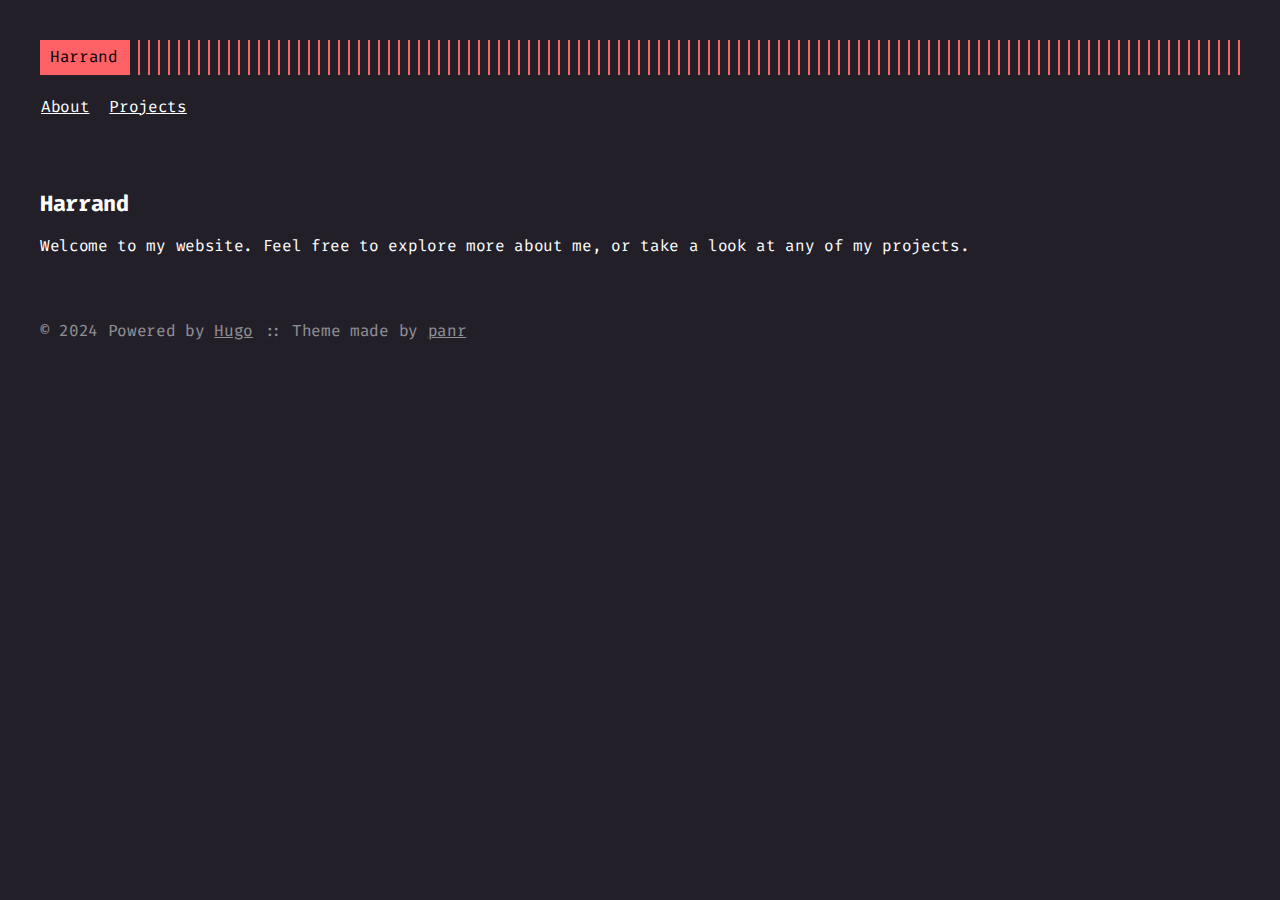
<file: index.html>
<!doctype html><html lang=en><head><meta name=generator content="Hugo 0.126.2"><title>Harrand</title>
<meta charset=utf-8><meta name=viewport content="width=device-width,initial-scale=1"><meta name=description content><meta name=keywords content><meta name=robots content="noodp"><link rel=canonical href=https://harrand.github.io/><link rel=stylesheet href=https://harrand.github.io/assets/style.css><link rel=stylesheet href=https://harrand.github.io/assets/red.css><link rel=apple-touch-icon href=https://harrand.github.io/img/apple-touch-icon-192x192.png><link rel="shortcut icon" href=https://harrand.github.io/favicon.ico><meta name=twitter:card content="summary"><meta name=twitter:site content="harrand.github.io"><meta name=twitter:creator content="Harrandev"><meta property="og:locale" content="en"><meta property="og:type" content="website"><meta property="og:title" content="Harrand"><meta property="og:description" content><meta property="og:url" content="https://harrand.github.io/"><meta property="og:site_name" content="Harrand"><meta property="og:image" content="https://harrand.github.io/favicon.ico"><meta property="og:image:width" content="2048"><meta property="og:image:height" content="1024"><link href=https://harrand.github.io/index.xml rel=alternate type=application/rss+xml title=Harrand></head><body class=red><div class="container full headings--one-size"><header class=header><div class=header__inner><div class=header__logo><a href=https://harrand.github.io/><div class=logo>Harrand</div></a></div><div class=menu-trigger>menu</div></div><nav class=menu><ul class="menu__inner menu__inner--desktop"><li><a href=https://harrand.github.io/about/>About</a></li><li><a href=https://harrand.github.io/projects/>Projects</a></li></ul><ul class="menu__inner menu__inner--mobile"><li><a href=https://harrand.github.io/about/>About</a></li><li><a href=https://harrand.github.io/projects/>Projects</a></li></ul></nav></header><div class=content><main aria-role=main><header class=homepage-header><h1 style=text-align:center></h1></header><div class=homepage-content><h1 id=harrand>Harrand</h1><p>Welcome to my website. Feel free to explore more about me, or take a look at any of my projects.</p></div><div></div></main></div><footer class=footer><div class=footer__inner><div class=copyright><span>© 2024 Powered by <a href=http://gohugo.io>Hugo</a></span>
<span>:: Theme made by <a href=https://twitter.com/panr>panr</a></span></div></div></footer><script src=https://harrand.github.io/assets/main.js></script><script src=https://harrand.github.io/assets/prism.js></script></div></body></html>
</file>
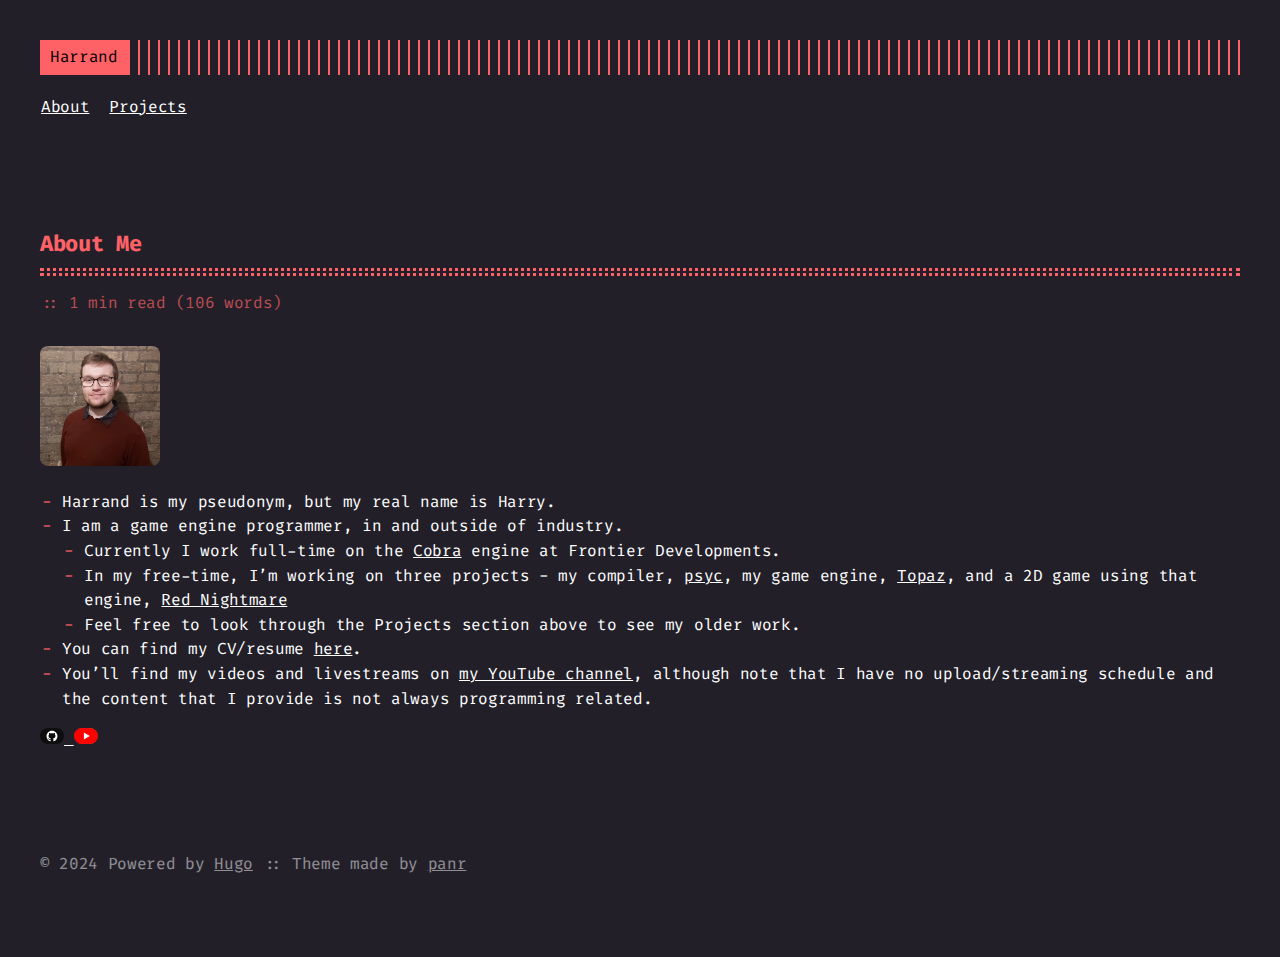
<file: about/index.html>
<!doctype html><html lang=en><head><title>About Me :: Harrand</title>
<meta charset=utf-8><meta name=viewport content="width=device-width,initial-scale=1"><meta name=description content="Harrand is my pseudonym, but my real name is Harry. I am a game engine programmer, in and outside of industry. Currently I work full-time on the Cobra engine at Frontier Developments. In my free-time, I&amp;rsquo;m working on three projects - my compiler, psyc, my game engine, Topaz, and a 2D game using that engine, Red Nightmare Feel free to look through the Projects section above to see my older work."><meta name=keywords content><meta name=robots content="noodp"><link rel=canonical href=https://harrand.github.io/about/><link rel=stylesheet href=https://harrand.github.io/assets/style.css><link rel=stylesheet href=https://harrand.github.io/assets/red.css><link rel=apple-touch-icon href=https://harrand.github.io/img/apple-touch-icon-192x192.png><link rel="shortcut icon" href=https://harrand.github.io/favicon.ico><meta name=twitter:card content="summary"><meta name=twitter:site content="harrand.github.io"><meta name=twitter:creator content><meta property="og:locale" content="en"><meta property="og:type" content="article"><meta property="og:title" content="About Me"><meta property="og:description" content="Harrand is my pseudonym, but my real name is Harry. I am a game engine programmer, in and outside of industry. Currently I work full-time on the Cobra engine at Frontier Developments. In my free-time, I&amp;rsquo;m working on three projects - my compiler, psyc, my game engine, Topaz, and a 2D game using that engine, Red Nightmare Feel free to look through the Projects section above to see my older work."><meta property="og:url" content="https://harrand.github.io/about/"><meta property="og:site_name" content="Harrand"><meta property="og:image" content="https://harrand.github.io/favicon.ico"><meta property="og:image:width" content="2048"><meta property="og:image:height" content="1024"></head><body class=red><div class="container full headings--one-size"><header class=header><div class=header__inner><div class=header__logo><a href=https://harrand.github.io/><div class=logo>Harrand</div></a></div><div class=menu-trigger>menu</div></div><nav class=menu><ul class="menu__inner menu__inner--desktop"><li><a href=https://harrand.github.io/about/>About</a></li><li><a href=https://harrand.github.io/projects/>Projects</a></li></ul><ul class="menu__inner menu__inner--mobile"><li><a href=https://harrand.github.io/about/>About</a></li><li><a href=https://harrand.github.io/projects/>Projects</a></li></ul></nav></header><div class=content><div class=post><h1 class=post-title><a href=https://harrand.github.io/about/>About Me</a></h1><div class=post-meta><span class=post-reading-time>:: 1 min read (106 words)</span></div><div class=post-content><div><img src=https://harrand.github.io/me.jpg alt="Picture of Harry" class=left style=border-radius:8px;width:10%;display:inline><ul><li>Harrand is my pseudonym, but my real name is Harry.</li><li>I am a game engine programmer, in and outside of industry.<ul><li>Currently I work full-time on the <a href=https://www.frontier.co.uk/about/cobra-development-technology-tools>Cobra</a> engine at Frontier Developments.</li><li>In my free-time, I&rsquo;m working on three projects - my compiler, <a href=https://github.com/harrand/psyc>psyc</a>, my game engine, <a href=https://github.com/harrand/Topaz>Topaz</a>, and a 2D game using that engine, <a href=https://github.com/harrand/Red-Nightmare>Red Nightmare</a></li><li>Feel free to look through the Projects section above to see my older work.</li></ul></li><li>You can find my CV/resume <a href=../CV.pdf>here</a>.</li><li>You&rsquo;ll find my videos and livestreams on <a href=https://www.youtube.com/theharryh666>my YouTube channel</a>, although note that I have no upload/streaming schedule and the content that I provide is not always programming related.</li></ul><p><a href=https://github.com/Harrand><img src=https://harrand.github.io/gh.svg alt="Github Profile" class=left style=border-radius:8px;width:2%;display:inline>
</a><a href=https://www.youtube.com/theharryh666><img src=https://harrand.github.io/yt.png alt="YouTube Channel" class=left style=border-radius:8px;width:2%;display:inline></a></p></div></div></div></div><footer class=footer><div class=footer__inner><div class=copyright><span>© 2024 Powered by <a href=http://gohugo.io>Hugo</a></span>
<span>:: Theme made by <a href=https://twitter.com/panr>panr</a></span></div></div></footer><script src=https://harrand.github.io/assets/main.js></script><script src=https://harrand.github.io/assets/prism.js></script></div></body></html>
</file>
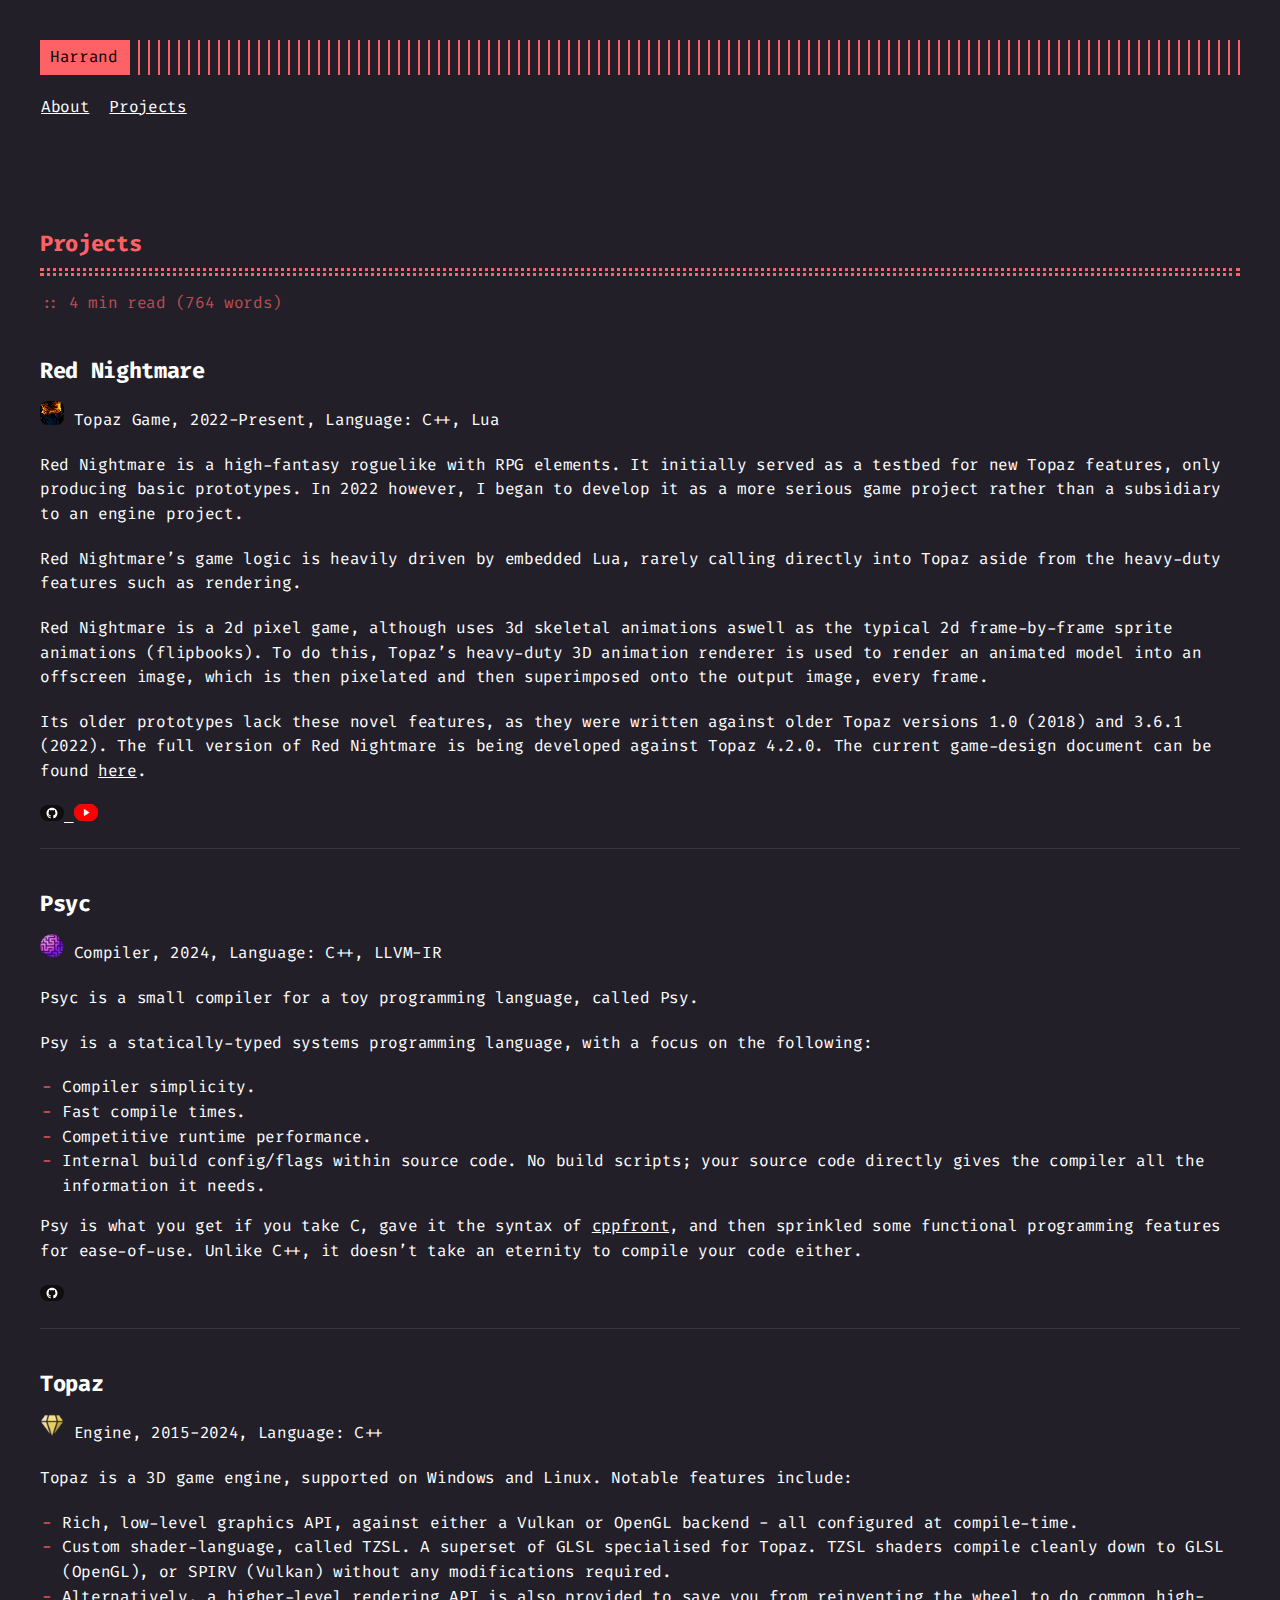
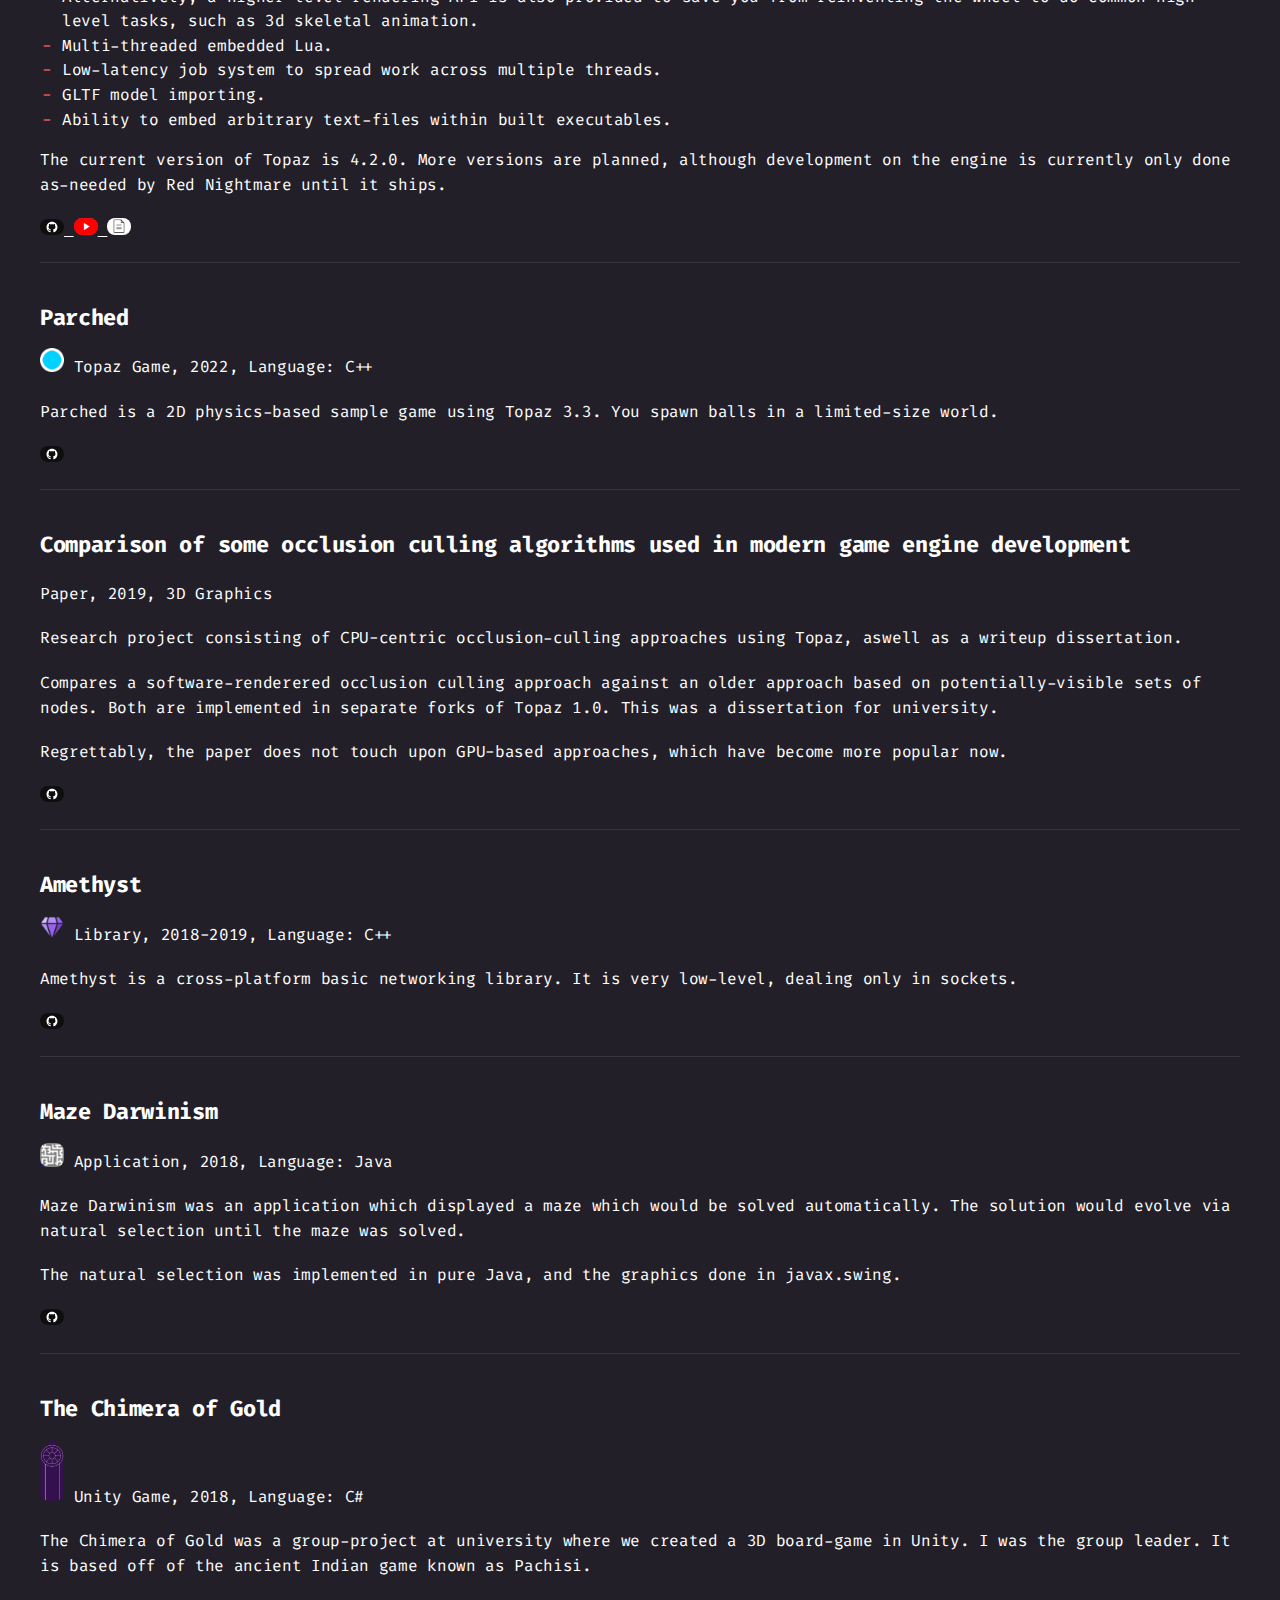
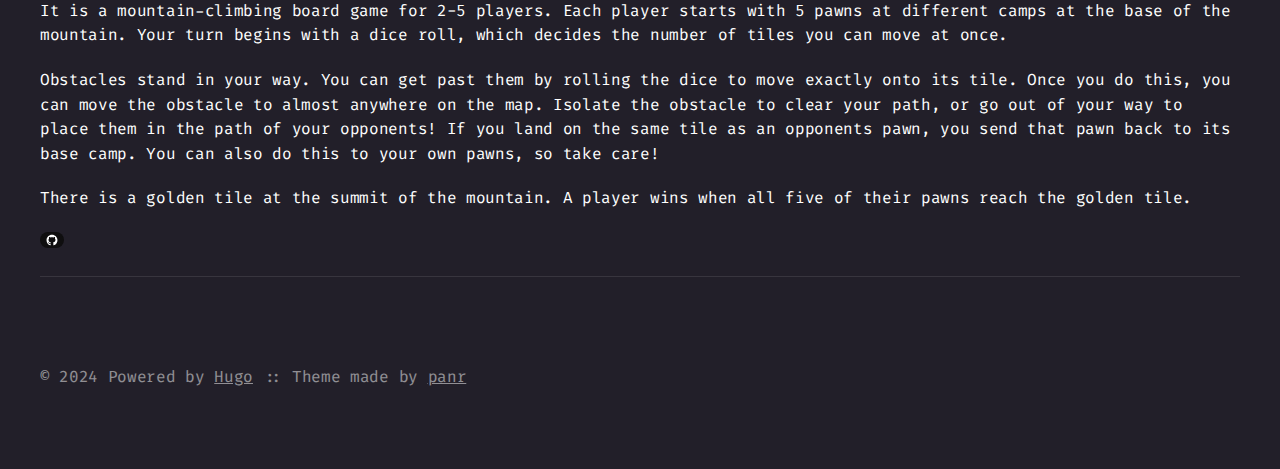
<file: projects/index.html>
<!doctype html><html lang=en><head><title>Projects :: Harrand</title>
<meta charset=utf-8><meta name=viewport content="width=device-width,initial-scale=1"><meta name=description content="Red Nightmare Topaz Game, 2022-Present, Language: C++, Lua
Red Nightmare is a high-fantasy roguelike with RPG elements. It initially served as a testbed for new Topaz features, only producing basic prototypes. In 2022 however, I began to develop it as a more serious game project rather than a subsidiary to an engine project.
Red Nightmare&amp;rsquo;s game logic is heavily driven by embedded Lua, rarely calling directly into Topaz aside from the heavy-duty features such as rendering."><meta name=keywords content><meta name=robots content="noodp"><link rel=canonical href=https://harrand.github.io/projects/><link rel=stylesheet href=https://harrand.github.io/assets/style.css><link rel=stylesheet href=https://harrand.github.io/assets/red.css><link rel=apple-touch-icon href=https://harrand.github.io/img/apple-touch-icon-192x192.png><link rel="shortcut icon" href=https://harrand.github.io/favicon.ico><meta name=twitter:card content="summary"><meta name=twitter:site content="harrand.github.io"><meta name=twitter:creator content><meta property="og:locale" content="en"><meta property="og:type" content="article"><meta property="og:title" content="Projects"><meta property="og:description" content="Red Nightmare Topaz Game, 2022-Present, Language: C++, Lua
Red Nightmare is a high-fantasy roguelike with RPG elements. It initially served as a testbed for new Topaz features, only producing basic prototypes. In 2022 however, I began to develop it as a more serious game project rather than a subsidiary to an engine project.
Red Nightmare&amp;rsquo;s game logic is heavily driven by embedded Lua, rarely calling directly into Topaz aside from the heavy-duty features such as rendering."><meta property="og:url" content="https://harrand.github.io/projects/"><meta property="og:site_name" content="Harrand"><meta property="og:image" content="https://harrand.github.io/favicon.ico"><meta property="og:image:width" content="2048"><meta property="og:image:height" content="1024"></head><body class=red><div class="container full headings--one-size"><header class=header><div class=header__inner><div class=header__logo><a href=https://harrand.github.io/><div class=logo>Harrand</div></a></div><div class=menu-trigger>menu</div></div><nav class=menu><ul class="menu__inner menu__inner--desktop"><li><a href=https://harrand.github.io/about/>About</a></li><li><a href=https://harrand.github.io/projects/>Projects</a></li></ul><ul class="menu__inner menu__inner--mobile"><li><a href=https://harrand.github.io/about/>About</a></li><li><a href=https://harrand.github.io/projects/>Projects</a></li></ul></nav></header><div class=content><div class=post><h1 class=post-title><a href=https://harrand.github.io/projects/>Projects</a></h1><div class=post-meta><span class=post-reading-time>:: 4 min read (764 words)</span></div><div class=post-content><div><h1 id=red-nightmare>Red Nightmare<a href=#red-nightmare class=hanchor arialabel=Anchor>&#8983;</a></h1><p><img src=https://harrand.github.io/red_nightmare.png alt="Red Nightmare" class=left style=border-radius:8px;width:2%;display:inline>
Topaz Game, 2022-Present, Language: C++, Lua</p><p>Red Nightmare is a high-fantasy roguelike with RPG elements. It initially served as a testbed for new Topaz features, only producing basic prototypes. In 2022 however, I began to develop it as a more serious game project rather than a subsidiary to an engine project.</p><p>Red Nightmare&rsquo;s game logic is heavily driven by embedded Lua, rarely calling directly into Topaz aside from the heavy-duty features such as rendering.</p><p>Red Nightmare is a 2d pixel game, although uses 3d skeletal animations aswell as the typical 2d frame-by-frame sprite animations (flipbooks). To do this, Topaz&rsquo;s heavy-duty 3D animation renderer is used to render an animated model into an offscreen image, which is then pixelated and then superimposed onto the output image, every frame.</p><p>Its older prototypes lack these novel features, as they were written against older Topaz versions 1.0 (2018) and 3.6.1 (2022). The full version of Red Nightmare is being developed against Topaz 4.2.0. The current game-design document can be found <a href=https://github.com/harrand/Red-Nightmare/blob/master/GDD.pdf>here</a>.</p><p><a href=https://github.com/Harrand/Red-Nightmare><img src=https://harrand.github.io/gh.svg alt="Github Repository" class=left style=border-radius:8px;width:2%;display:inline>
</a><a href="https://youtube.com/playlist?list=PL6PSLdrGGe8JU5bsKL4Kohhi7e5aFSzTu"><img src=https://harrand.github.io/yt.png alt="YouTube Development Playlist" class=left style=border-radius:8px;width:2%;display:inline></a></p><hr><h1 id=psyc>Psyc<a href=#psyc class=hanchor arialabel=Anchor>&#8983;</a></h1><p><img src=https://harrand.github.io/psy.png alt=Psy class=left style=border-radius:8px;width:2%;display:inline>
Compiler, 2024, Language: C++, LLVM-IR</p><p>Psyc is a small compiler for a toy programming language, called Psy.</p><p>Psy is a statically-typed systems programming language, with a focus on the following:</p><ul><li>Compiler simplicity.</li><li>Fast compile times.</li><li>Competitive runtime performance.</li><li>Internal build config/flags within source code. No build scripts; your source code directly gives the compiler all the information it needs.</li></ul><p>Psy is what you get if you take C, gave it the syntax of <a href=https://github.com/hsutter/cppfront>cppfront</a>, and then sprinkled some functional programming features for ease-of-use. Unlike C++, it doesn&rsquo;t take an eternity to compile your code either.</p><p><a href=https://github.com/Harrand/psyc><img src=https://harrand.github.io/gh.svg alt="Github Repository" class=left style=border-radius:8px;width:2%;display:inline></a></p><hr><h1 id=topaz>Topaz<a href=#topaz class=hanchor arialabel=Anchor>&#8983;</a></h1><p><img src=https://harrand.github.io/tz.png alt=Topaz class=left style=border-radius:8px;width:2%;display:inline>
Engine, 2015-2024, Language: C++</p><p>Topaz is a 3D game engine, supported on Windows and Linux. Notable features include:</p><ul><li>Rich, low-level graphics API, against either a Vulkan or OpenGL backend - all configured at compile-time.</li><li>Custom shader-language, called TZSL. A superset of GLSL specialised for Topaz. TZSL shaders compile cleanly down to GLSL (OpenGL), or SPIRV (Vulkan) without any modifications required.</li><li>Alternatively, a higher-level rendering API is also provided to save you from reinventing the wheel to do common high-level tasks, such as 3d skeletal animation.</li><li>Multi-threaded embedded Lua.</li><li>Low-latency job system to spread work across multiple threads.</li><li>GLTF model importing.</li><li>Ability to embed arbitrary text-files within built executables.</li></ul><p>The current version of Topaz is 4.2.0. More versions are planned, although development on the engine is currently only done as-needed by Red Nightmare until it ships.</p><p><a href=https://github.com/Harrand/Topaz><img src=https://harrand.github.io/gh.svg alt="Github Repository" class=left style=border-radius:8px;width:2%;display:inline>
</a><a href="https://www.youtube.com/playlist?list=PL6PSLdrGGe8I67_i6mNk8IUmOsP85Vhll"><img src=https://harrand.github.io/yt.png alt="YouTube Development Playlist" class=left style=border-radius:8px;width:2%;display:inline>
</a><a href=https://harrand.github.io/Topaz/><img src=https://harrand.github.io/doc.png alt=Documentation class=left style=border-radius:8px;width:2%;display:inline></a></p><hr><h1 id=parched>Parched<a href=#parched class=hanchor arialabel=Anchor>&#8983;</a></h1><p><img src=https://harrand.github.io/parched.png alt=Parched class=left style=border-radius:8px;width:2%;display:inline>
Topaz Game, 2022, Language: C++</p><p>Parched is a 2D physics-based sample game using Topaz 3.3. You spawn balls in a limited-size world.</p><p><a href=https://github.com/Harrand/Parched><img src=https://harrand.github.io/gh.svg alt="Github Repository" class=left style=border-radius:8px;width:2%;display:inline></a></p><hr><h3 id=comparison-of-some-occlusion-culling-algorithms-used-in-modern-game-engine-development>Comparison of some occlusion culling algorithms used in modern game engine development<a href=#comparison-of-some-occlusion-culling-algorithms-used-in-modern-game-engine-development class=hanchor arialabel=Anchor>&#8983;</a></h3><p>Paper, 2019, 3D Graphics</p><p>Research project consisting of CPU-centric occlusion-culling approaches using Topaz, aswell as a writeup dissertation.</p><p>Compares a software-renderered occlusion culling approach against an older approach based on potentially-visible sets of nodes. Both are implemented in separate forks of Topaz 1.0. This was a dissertation for university.</p><p>Regrettably, the paper does not touch upon GPU-based approaches, which have become more popular now.</p><p><a href=https://github.com/Harrand/Dissertation><img src=https://harrand.github.io/gh.svg alt="Github Repository" class=left style=border-radius:8px;width:2%;display:inline></a></p><hr><h1 id=amethyst>Amethyst<a href=#amethyst class=hanchor arialabel=Anchor>&#8983;</a></h1><p><img src=https://harrand.github.io/am.png alt=Amethyst class=left style=border-radius:8px;width:2%;display:inline>
Library, 2018-2019, Language: C++</p><p>Amethyst is a cross-platform basic networking library. It is very low-level, dealing only in sockets.</p><p><a href=https://github.com/Harrand/Amethyst><img src=https://harrand.github.io/gh.svg alt="Github Repository" class=left style=border-radius:8px;width:2%;display:inline></a></p><hr><h1 id=maze-darwinism>Maze Darwinism<a href=#maze-darwinism class=hanchor arialabel=Anchor>&#8983;</a></h1><p><img src=https://harrand.github.io/maze_darwinism.png alt="Maze Darwinism" class=left style=border-radius:8px;width:2%;display:inline>
Application, 2018, Language: Java</p><p>Maze Darwinism was an application which displayed a maze which would be solved automatically. The solution would evolve via natural selection until the maze was solved.</p><p>The natural selection was implemented in pure Java, and the graphics done in javax.swing.</p><p><a href=https://github.com/Harrand/Maze-Darwinism><img src=https://harrand.github.io/gh.svg alt="Github Repository" class=left style=border-radius:8px;width:2%;display:inline></a></p><hr><h1 id=the-chimera-of-gold>The Chimera of Gold<a href=#the-chimera-of-gold class=hanchor arialabel=Anchor>&#8983;</a></h1><p><img src=https://harrand.github.io/chimera_banner.png alt="Chimera of Gold" class=left style=border-radius:8px;width:2%;display:inline>
Unity Game, 2018, Language: C#</p><p>The Chimera of Gold was a group-project at university where we created a 3D board-game in Unity. I was the group leader. It is based off of the ancient Indian game known as Pachisi.</p><p>It is a mountain-climbing board game for 2-5 players. Each player starts with 5 pawns at different camps at the base of the mountain. Your turn begins with a dice roll, which decides the number of tiles you can move at once.</p><p>Obstacles stand in your way. You can get past them by rolling the dice to move exactly onto its tile. Once you do this, you can move the obstacle to almost anywhere on the map. Isolate the obstacle to clear your path, or go out of your way to place them in the path of your opponents! If you land on the same tile as an opponents pawn, you send that pawn back to its base camp. You can also do this to your own pawns, so take care!</p><p>There is a golden tile at the summit of the mountain. A player wins when all five of their pawns reach the golden tile.</p><p><a href=https://github.com/Harrand/The_Chimera_of_Gold><img src=https://harrand.github.io/gh.svg alt="Github Repository" class=left style=border-radius:8px;width:2%;display:inline></a></p><hr></div></div></div></div><footer class=footer><div class=footer__inner><div class=copyright><span>© 2024 Powered by <a href=http://gohugo.io>Hugo</a></span>
<span>:: Theme made by <a href=https://twitter.com/panr>panr</a></span></div></div></footer><script src=https://harrand.github.io/assets/main.js></script><script src=https://harrand.github.io/assets/prism.js></script></div></body></html>
</file>
